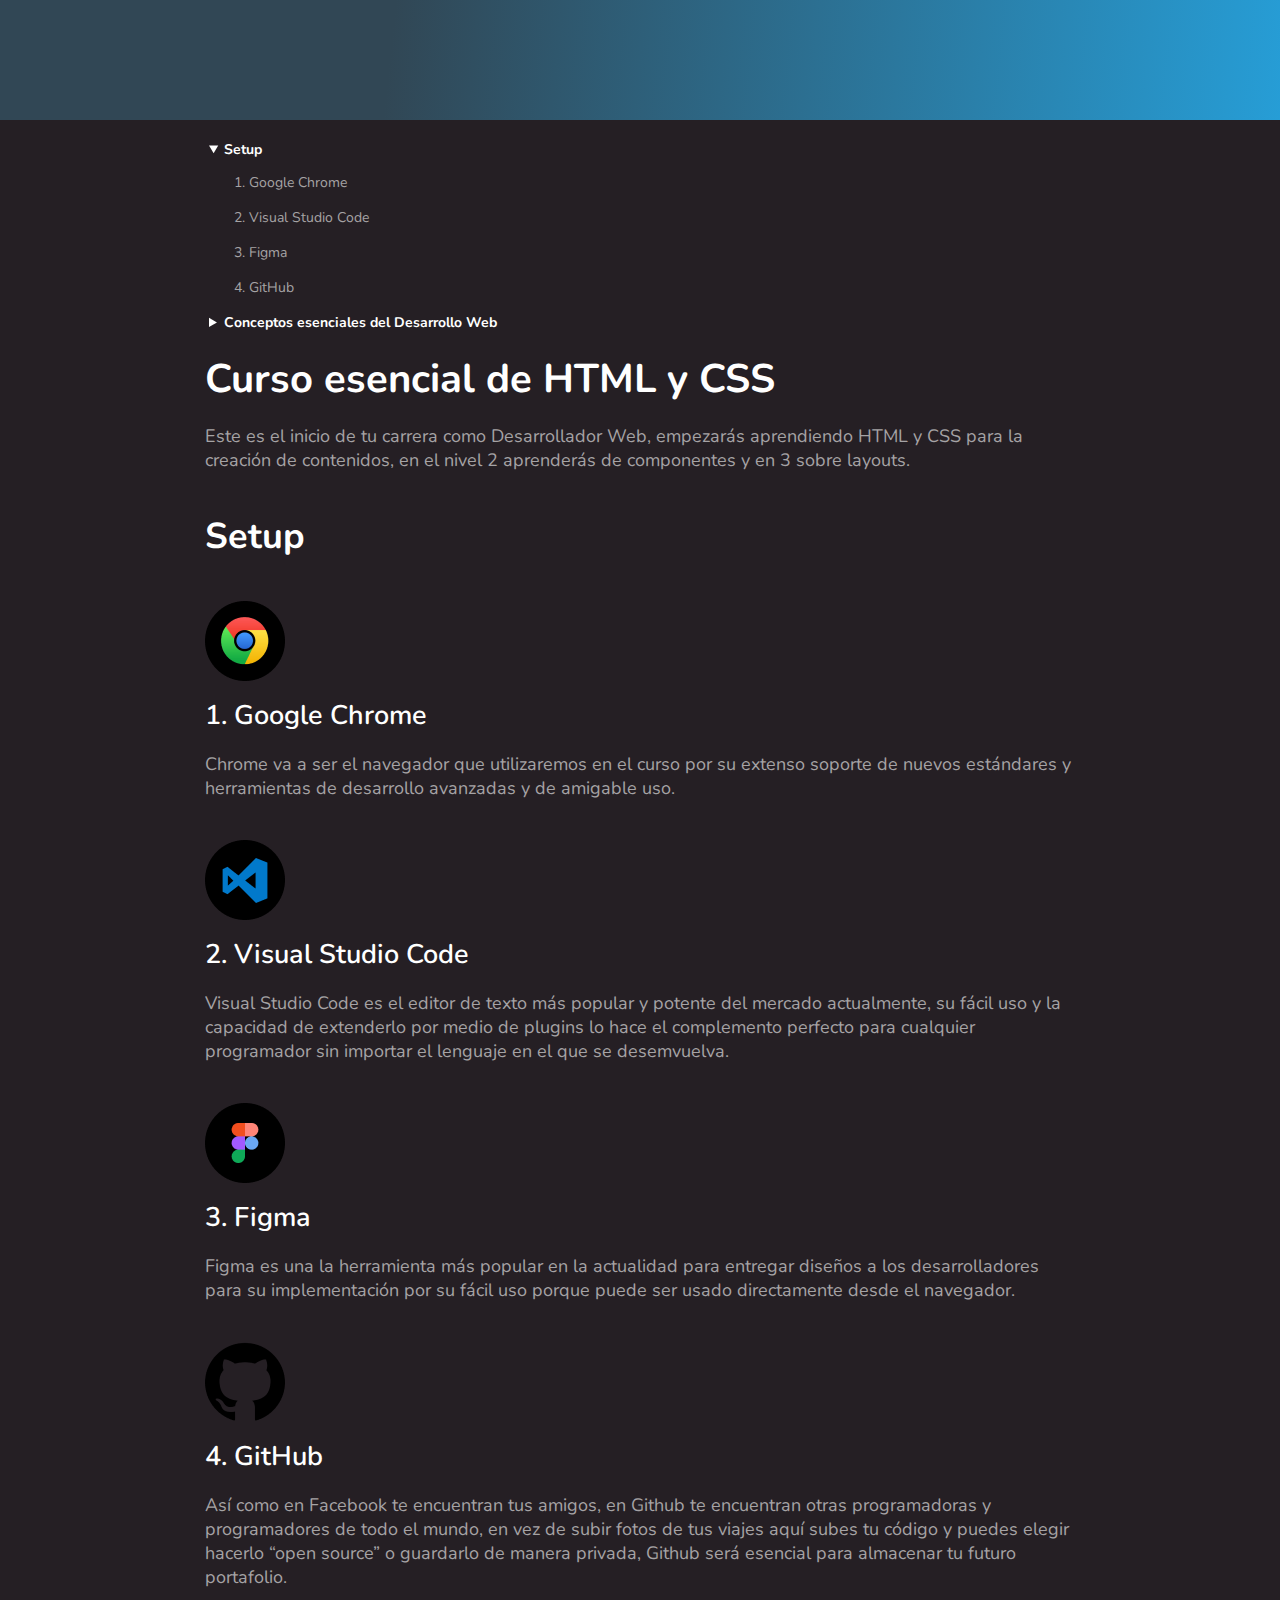
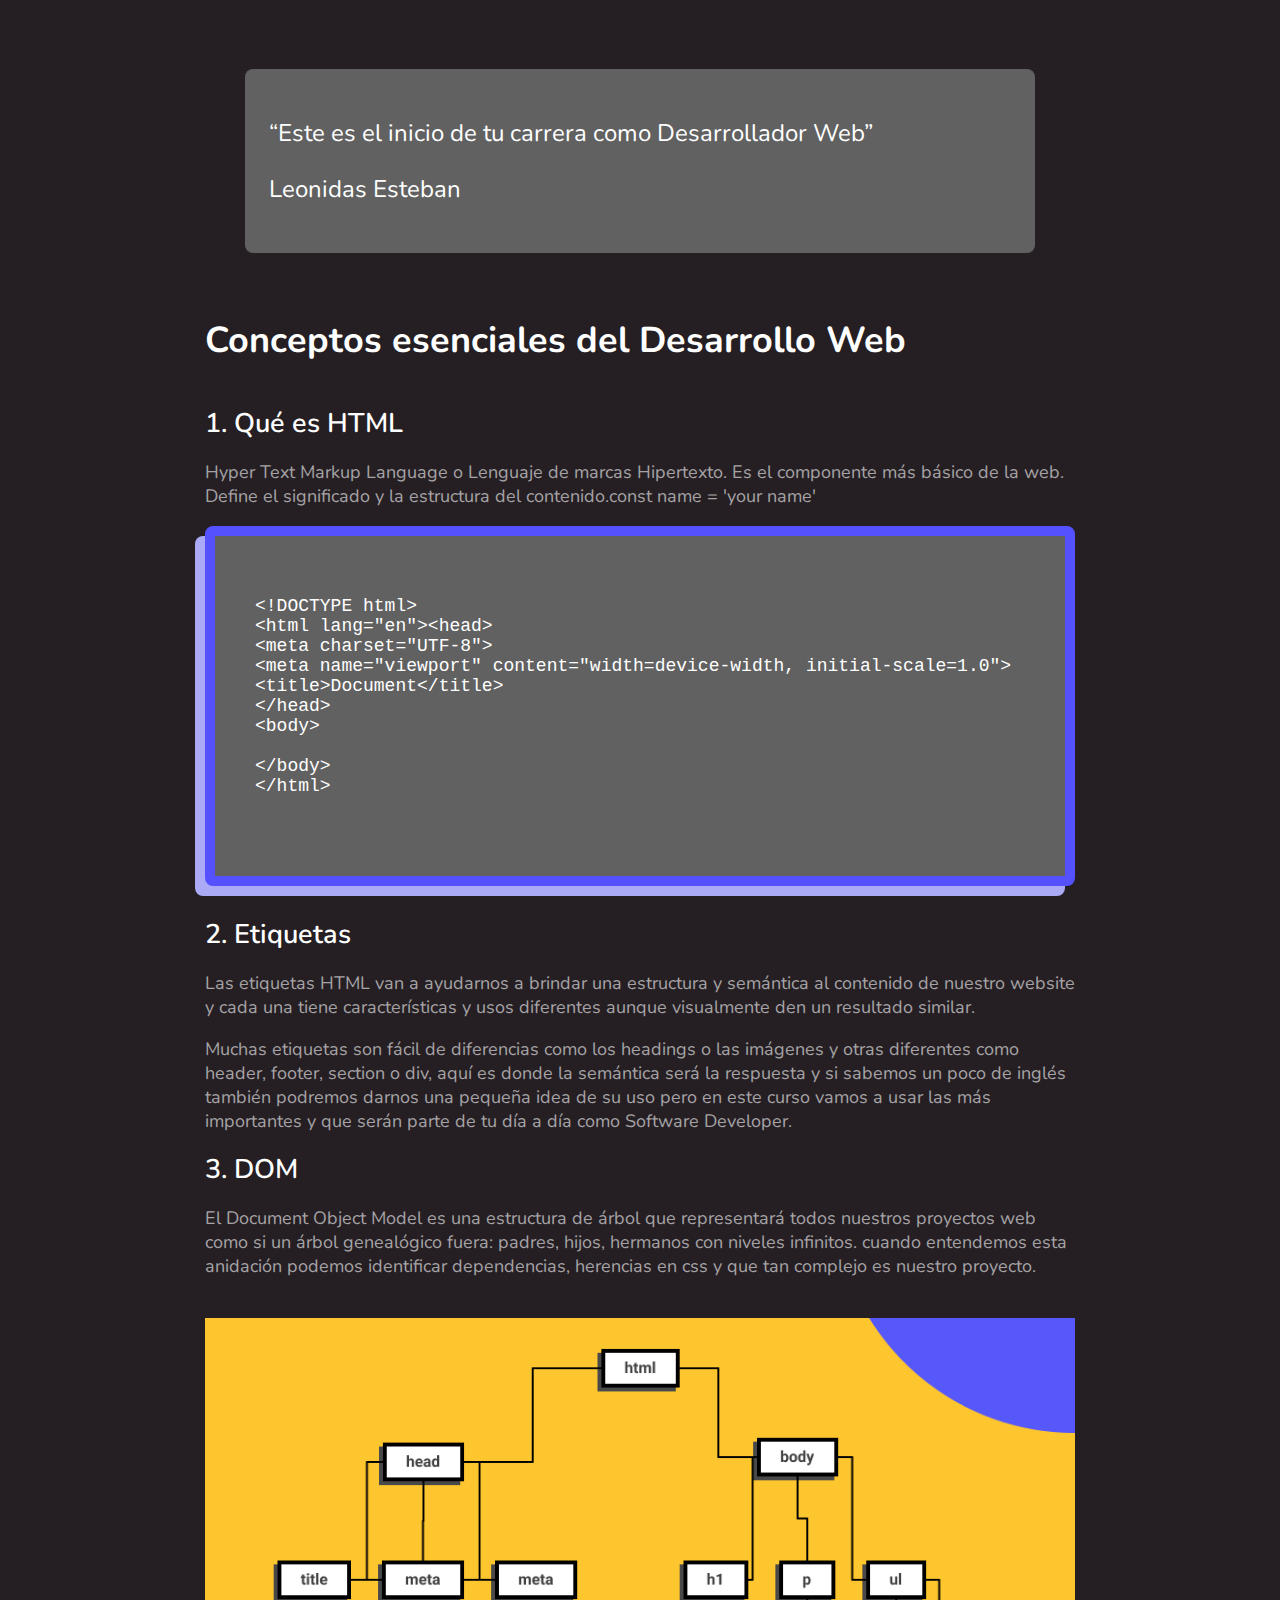
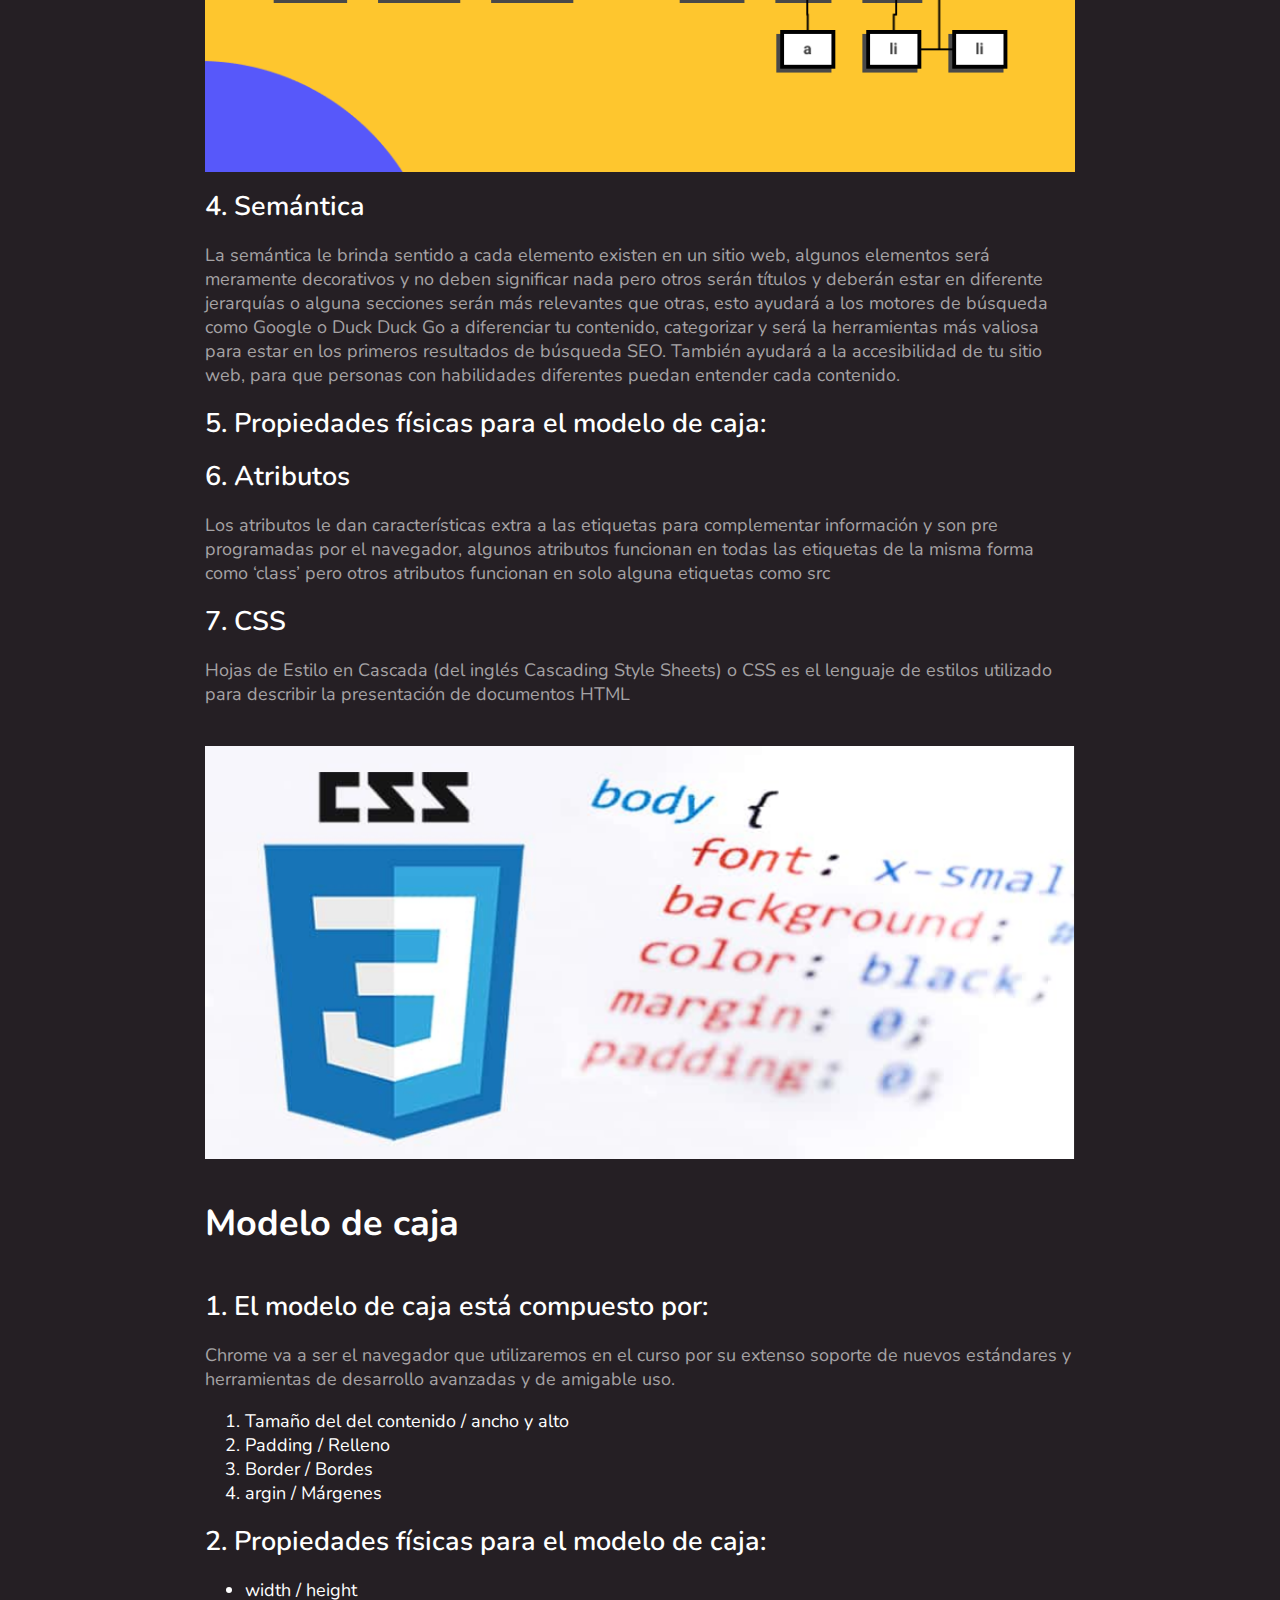
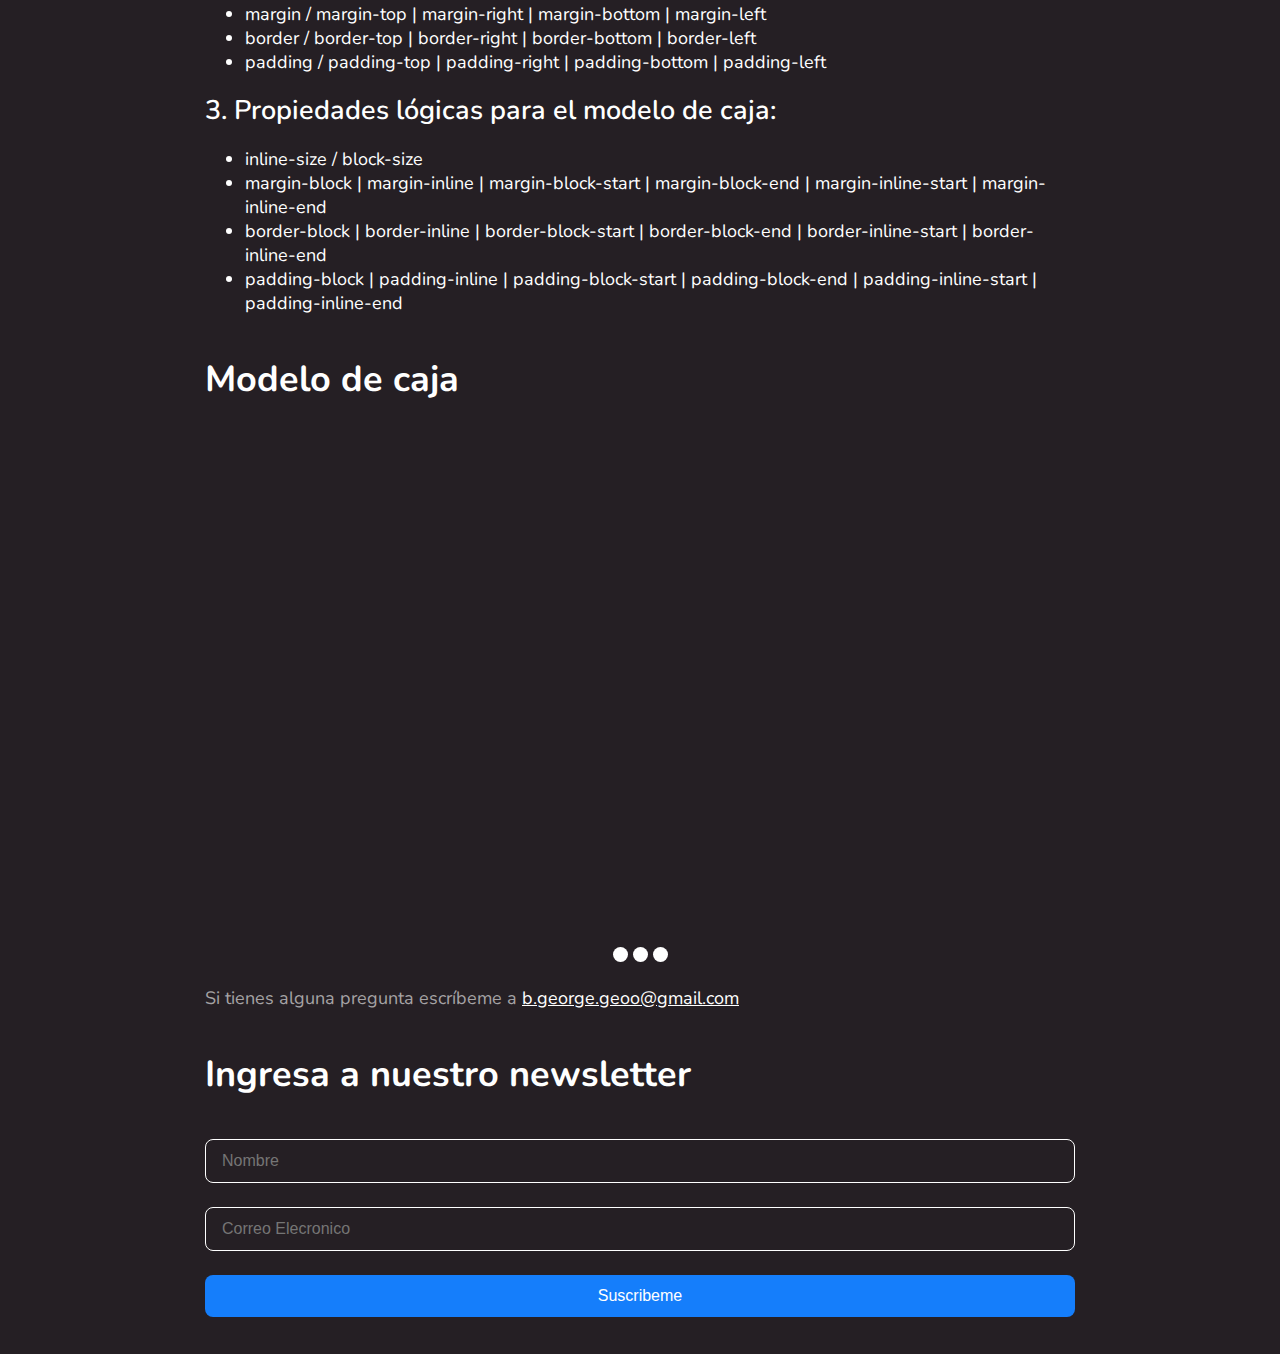
<file: index.html>
<!DOCTYPE html>
<html lang="es">
    <head>
        <meta charset="UTF-8">
        <meta http-equiv="X-UA-Compatible" content="IE=edge">
        <meta name="viewport" content="width=device-width, initial-scale=1.0">
        <link rel="stylesheet" href="./css/Styles-logical.css"> <!--para linkear una hoja de estilos de CSS -->
        <link rel="preconnect" href="https://fonts.googleapis.com"> <!--https://fonts.google.com-->
        <link rel="preconnect" href="https://fonts.gstatic.com" crossorigin> <!-- para poner una fuente de internet-->
        <link rel="preconnect" href="https://fonts.googleapis.com">
        <link rel="preconnect" href="https://fonts.gstatic.com" crossorigin>
        <link href="https://fonts.googleapis.com/css2?family=Nunito:ital,wght@0,400;0,600;0,700;1,400;1,700&family=Roboto&display=swap" rel="stylesheet">
        <title>El Blog de geo</title>
<!--para mas detalle al compartir la web-->
        <meta property="og:title" content="Mi proyecto del curso esencial ede HTML y CSS" />
        <meta property="og:type" content="website" />
        <meta property="og:description" content="Todo lo que necesitas saber en tu dia a dia como Frontred" />
        <meta property="og:url" content="https://notgeoxd.github.io/curso-esencial-html-css/" />
        <meta property="og:image" content="https://notgeoxd.github.io/curso-esencial-html-css/imagenes/dom.png" />
<!--icono-->
        <link rel="apple-touch-icon" sizes="180x180" href="./favicon/apple-touch-icon.png">
<link rel="icon" type="image/png" sizes="32x32" href="./favicon/favicon-32x32.png">
<link rel="icon" type="image/png" sizes="16x16" href="./favicon/favicon-16x16.png">
<link rel="manifest" href="./favicon/site.webmanifest">
    </head>
    <body>
        <div class="hero"></div> <!--para crear un background-->
        
        <div class="header"> 
            <div class="wrapper">
                <div class="header-content">
                    <header> <!-- <header> es igual a cabezera -->
                        <nav> <!-- <nav> es una navegacion (visualmente no es nada pero si lo inspecionamos es una semantica mejor)-->
                            <details open> <!-- details para hacer menu desplegable-->
                                <summary>
                                    Setup
                                </summary> 
                                <ol> <!-- <ol> significa ordener list(enumera una lista con numeros 1. 2. etc)  -->
                                    <!-- <ul> es urdenet list que es lo mismo pero con puntos, no con numeros-->
                                    <li> <!-- <li> item list o elemento de lista, declara uno de los elementos de una lista-->
                                        <a href="#Google_Chrome">Google Chrome</a>
                                        <!-- href= hace scrol a la pagina hasta la linea que le ponel el id -->
                                        </li>
                                        <li><a href="#Visual_Studio_Code">Visual Studio Code</a></li>
                                        <li><a href="#Figma">Figma</a></li>
                                        <li><a href="#GitHub">GitHub</a></li>
                                </ol>              
                            </details>
                            <details>
                                <summary>
                                    Conceptos esenciales del Desarrollo Web
                                </summary>
                                <ol>
                                    <li><a href="#Qué_es_HTML">Qué es HTML</a></li>
                                    <li><a href="#Etiquetas">Etiquetas</a></li>
                                    <li><a href="#DOM">DOM</a></li>
                                    <li><a href="#Atributos">Atributos</a></li>
                                    <li><a href="#Semántica">Semántica</a></li>
                                    <li><a href="#CSS">Qué es CSS</a></li>
                                </ol>
                            </details>
                        </nav>
                    </header> 
                </div>
            </div>
        </div>

        <main class="main"> <!-- contenedo para html -->
            <div class="wrapper">
                <div class="main-content">
                    <h1>
                            Curso esencial de HTML y CSS
                            <!--<h1> Representa el mensaje mas importante de la web </h1>-->
                            <!--existen muchas mas etiquetas va de la h1-h6 y se ve de grande a pequeño
                        mas que al navegador usa palabras clave para el <h1> 
                        (el titulo i subtitulo importa para que 
                        salgan mas rapido en el buscador de google)-->
                    </h1>
                    <p>
                        <!-- pueden haver mill parrafos -->
                        Este es el inicio de tu carrera como Desarrollador Web, 
                        empezarás aprendiendo HTML y CSS para la creación de contenidos, 
                        en el nivel 2 aprenderás de componentes y en 3 sobre layouts.
                    </p>
        
                    <hr>
        
                    <section class="section-content">
                        <h2>Setup</h2>
                        <img src="./imagenes/Google_Chrome.png" alt="Logo de Google Chrom" title="Logo de Google Chrom">
                            <!--"atributo" src= url de una imagen-->
                            <!--"atributo" alt= descripcion previa por si no carega la imagen-->
                            <!--"atributo" title= una descripcion que aparece cuando dejas el raton encima de una imagen-->
                            <h3 id="Google_Chrome" >Google Chrome</h3>
                            <p>Chrome va a ser el navegador que utilizaremos en el curso por su extenso soporte de nuevos estándares y herramientas de desarrollo avanzadas y de amigable uso.</p>
                            <img src="./imagenes/Visual_Studio_Code.png" alt="Logo de Visual Studio Code" title="Logo de Visual Studio Code">
                            <h3 id="Visual_Studio_Code">Visual Studio Code</h3>
                            <p>Visual Studio Code es el editor de texto más popular y potente del mercado actualmente, su fácil uso y la capacidad de extenderlo por medio de plugins lo hace el complemento perfecto para cualquier programador sin importar el lenguaje en el que se desemvuelva.</p>
                            <img src="./imagenes/Figma.png" alt="Logo de Figma" title="Logo de Figma">
                            <h3 id="Figma">Figma</h3>
                            <p>Figma es una la herramienta más popular en la actualidad para entregar diseños a los desarrolladores para su implementación por su fácil uso porque puede ser usado directamente desde el navegador.</p>
                            <img src="./imagenes/GitHub.png" alt="Logo de GitHub" title="Logo de GitHub">
                            <h3 id="GitHub">GitHub</h3>
                            <p>Así como en Facebook te encuentran tus amigos, en Github te encuentran otras programadoras y programadores de todo el mundo, en vez de subir fotos de tus viajes aquí subes tu código y puedes elegir hacerlo “open source” o guardarlo de manera privada, Github será esencial para almacenar tu futuro portafolio.</p>
                        <blockquote> <!--Crea una secion aparte para usar en css por separado de los 'p' normales-->
                            <p>
                                “Este es el inicio de tu carrera como Desarrollador Web”
                            </p>
                            <p>
                                <span>
                                    Leonidas Esteban
                                </span>
                            </p>
                        </blockquote>
                    </section>
        
                    <hr> <!-- <hr> es una line que separan las secciones  -->
        
                    <section class="section-content">
                        <h2>Conceptos esenciales del Desarrollo Web</h2>
                        <h3 id="Qué_es_HTML">Qué es HTML</h3>
                        <p>Hyper Text Markup Language o Lenguaje de marcas Hipertexto. Es el componente más básico de la web. Define el significado y la estructura del contenido.const name = 'your name' </p>
                        <!-- <p><code> hola </code> con esto puedes escribir codigo dentro de un parafo </p> -->
                        <pre> <!--cunado quieres ocupar toda una haria con codigo (tambien inclue los espacios literalmente)--> <!-- https://www.freeformatter.com/html-escape.html#before-output (escapar HTML) -->
&lt;!DOCTYPE html&gt;
&lt;html lang="en"&gt;&lt;head&gt;
&lt;meta charset="UTF-8"&gt;
&lt;meta name="viewport" content="width=device-width, initial-scale=1.0"&gt;
&lt;title&gt;Document&lt;/title&gt;
&lt;/head&gt;
&lt;body&gt;

&lt;/body&gt;
&lt;/html&gt;

                        </pre>
                        <h3 id="Etiquetas">Etiquetas</h3>
                        <p>Las etiquetas HTML van a ayudarnos a brindar una estructura y semántica al contenido de nuestro website y cada una tiene características y usos diferentes aunque visualmente den un resultado similar.</p>
                        <p>Muchas etiquetas son fácil de diferencias como los headings o las imágenes y otras diferentes como header, footer, section o div, aquí es donde la semántica será la respuesta y si sabemos un poco de inglés también podremos darnos una pequeña idea de su uso pero en este curso vamos a usar las más importantes y que serán parte de tu día a día como Software Developer.</p>
                        <h3 id="DOM">DOM</h3>
                        <p>El Document Object Model es una estructura de árbol que representará todos nuestros proyectos web como si un árbol genealógico fuera: padres, hijos, hermanos con niveles infinitos. cuando entendemos esta anidación podemos identificar dependencias, herencias en css y que tan complejo es nuestro proyecto.</p>
                        <img src="./imagenes/dom.png" alt="Estructura de arbol que representa al DOM (Document Object Model)" title="Document Object Model">
                        <h3 id="Semántica">Semántica</h3>
                        <p>La semántica le brinda sentido a cada elemento existen en un sitio web, algunos elementos será meramente decorativos y no deben significar nada pero otros serán títulos y deberán estar en diferente jerarquías o alguna secciones serán más relevantes que otras, esto ayudará a los motores de búsqueda como Google o Duck Duck Go a diferenciar tu contenido, categorizar y será la herramientas más valiosa para estar en los primeros resultados de búsqueda SEO. También ayudará a la accesibilidad de tu sitio web, para que personas con habilidades diferentes puedan entender cada contenido.</p>
                        <h3>Propiedades físicas para el modelo de caja:</h3>
                        <h3 id="Atributos">Atributos</h3>
                        <p>Los atributos le dan características extra a las etiquetas para complementar información y son pre programadas por el navegador, algunos atributos funcionan en todas las etiquetas de la misma forma como ‘class’ pero otros atributos funcionan en solo alguna etiquetas como src</p>
                        <h3 id="CSS">CSS</h3>
                        <p>Hojas de Estilo en Cascada (del inglés Cascading Style Sheets) o CSS es el lenguaje de estilos utilizado para describir la presentación de documentos HTML</p>
                        <img src="./imagenes/Imagen_CSS.png" alt="imagen de diseño CSS" title="imagen de diseño CSS">
                    </section>
                    <section class="section-content">
                        <h2>Modelo de caja</h2>
                        <h3>El modelo de caja está compuesto por:</h3>
                        <p>Chrome va a ser el navegador que utilizaremos en el curso por su extenso soporte de nuevos estándares y herramientas de desarrollo avanzadas y de amigable uso.</p>
                        <ol>
                            <li>Tamaño del del contenido / ancho y alto</li>
                            <li>Padding / Relleno</li>
                            <li>Border / Bordes</li>
                            <li>argin / Márgenes</li>
                        </ol>
                        <h3>Propiedades físicas para el modelo de caja:</h3>
                        <ul>
                            <li>width / height</li>
                            <li>margin / margin-top | margin-right | margin-bottom | margin-left</li>
                            <li>border / border-top | border-right | border-bottom | border-left</li>
                            <li>padding / padding-top | padding-right | padding-bottom | padding-left</li>
                        </ul>
                        <h3>Propiedades lógicas para el modelo de caja:</h3>
                        <ul>
                            <li>inline-size / block-size</li>
                            <li>margin-block | margin-inline | margin-block-start | margin-block-end | margin-inline-start | margin-inline-end</li>
                            <li>border-block | border-inline | border-block-start | border-block-end | border-inline-start | border-inline-end</li>
                            <li>padding-block | padding-inline | padding-block-start | padding-block-end | padding-inline-start | padding-inline-end</li>
                        </ul>
                    </section>

                    <div class="section-content"> <!--nueva seccion-->
                        <h2>Modelo de caja</h2> <!--titulo-->
                        <div class="slider"> <!--elemento que tiene la clase slider que sera nuestro componente (el slider es com una *diapositiva* o *deslizar*)-->
                            <scroll-container class="slider-container"> <!--contenidor de los sliders-->
                                <scroll-page class="slider-slide" id="video-1"> <!--como slide 1 , slide 2...-->
                                    <iframe class="video" width="560" height="315" src="https://www.youtube.com/embed/jfKfPfyJRdk" title="YouTube video player" frameborder="0" allow="accelerometer; autoplay; clipboard-write; encrypted-media; gyroscope; picture-in-picture; web-share" allowfullscreen></iframe>
                                </scroll-page>
                                <scroll-page class="slider-slide" id="video-2">
                                    <iframe class="video" width="560" height="315" src="https://www.youtube.com/embed/Nbd8MSXVcFA" title="YouTube video player" frameborder="0" allow="accelerometer; autoplay; clipboard-write; encrypted-media; gyroscope; picture-in-picture; web-share" allowfullscreen></iframe>
                                </scroll-page>
                                <scroll-page class="slider-slide" id="video-3">
                                    <iframe class="video" width="560" height="315" src="https://www.youtube.com/embed/uMCSdgkdOJc" title="YouTube video player" frameborder="0" allow="accelerometer; autoplay; clipboard-write; encrypted-media; gyroscope; picture-in-picture; web-share" allowfullscreen></iframe>
                                </scroll-page>
                            </scroll-container>
                                <div class="slider-bullet-list">
                                    <a href="#video-1" class="slider-bullet"> <!--se puede poner numeros para que se a mas facil 1--> </a> 
                                    <a href="#video-2" class="slider-bullet"> <!--se puede poner numeros para que se a mas facil 2--> </a>
                                    <a href="#video-3" class="slider-bullet"> <!--se puede poner numeros para que se a mas facil 3--> </a>
                                </div>
                        </div>
                    </div>

                    <p>
                        Si tienes alguna pregunta escríbeme a 
                        <a href="mailto:b.george.geoo@gmail.com">b.george.geoo@gmail.com</a>
                    </p>
                    <div class="section-content"> <!--nueva seccion-->
                        <h2>Ingresa a nuestro newsletter</h2>
                        <form action="#" class="form"> <!--etiqueta base para formurario-->
                            <input type="text" required placeholder="Nombre"> <!--para poder escribir dentro de la pagina en el formurario-->
                            <input type="email" required placeholder="Correo Elecronico"> <!--para poder escribir dentro de la pagina en el formurario-->
                            <input type="submit" value="Suscribeme"> <!--y crea un boton-->
                            <!-- pagina de documentacionextra con esto https://developer.mozilla.org/es/docs/Learn/Forms/Your_first_form -->
                        </form> 
                    </div>

                </div>
            </div>
        </main>
        <script> /*script de JavaScript para animar listas(cuano das clic en una se cierra la otra)*/
            const $detailsList = document.querySelectorAll("details")
            $detailsList.forEach(($details) => {
                $details.querySelector("summary").addEventListener("click",expand)
            })
            function expand() {
                $detailsList.forEach(($details) => {
                    $details.removeAttribute("open")
                })
            }
        </script>
    </body>
</html>
</file>
<file: css/Styles-logical.css>
@font-face { /*para poner una fuente en la pagina des de nuestros documentos */
    font-family: charted;
    src: url(../fonts/fonts/charter-regular.otf);
    font-style: normal;
    font-weight: normal;
}
@font-face { 
    font-family: charted;
    src: url(../fonts/fonts/charter-italic.otf);
    font-style: italic;
    font-weight: 400;
}
@font-face { 
    font-family: charted;
    src: url(../fonts/fonts/charter-bold.otf);
    font-style: normal;
    font-weight: bold;
}
@font-face { 
    font-family: charted;
    src: url(../fonts/fonts/charter-bold-italic.otf);
    font-style: italic;
    font-weight: bold;
}

:root {
    font-size: 18px;
    --white40: #ffffff; /*para que sea mas facil poner colores a mas paginas*/
    --white30: #3A3539;
    --white20: #A5A3A5;
    --white10: #616161;
}

body {
    color: var(--white40); 
    font-family: 'Nunito', sans-serif;
    background: #251F24;
    margin: 0;
    /*font-family: charted; cuidado con las fuentes que eligas, no todas estan dissponibles*/ 
}

html {
    scroll-behavior: smooth; /*para que el scroll sea lento (le da un aire bonito)*/
}

a {
    color: var(--white40); 
}

/*.header { /*invocar*/
    /*position: sticky; /* para que jo lo posicione y para que se mueva con la pagina(requiere comando de inicializacion" inset-block-start: 0 o top: 0;" )*/
    /*inset-block-start: -35px; /*para cuando hicieras scrol hacia abajo, no se quede tan arriba el bloque*/
/*}*/

.header-content {
    padding-inline: 20px;
    /*position: relative; /*relativo para que contenga los elemntos y hacer que salga de la caja (inset-inline-start: -188px;) */
    /*inset-block-start: 65px; /*para que no este tan ariba del todo*/
}

header { /*es el menu de la izquierda de la pagina*/
    margin-block-start: 20px;
    font-size: 14px;
    color: var(--white40); /*cambiar color a los mini titulos y asin tambien quita subrallado de algun texto despues de hacer clic*/
    /*position: absolute; /*para que este hacia arriba*/
    /*inline-size: 188px; /*para darle un anchoa la caja contenedora */

    /* top: ; */
    /*inset-block-start: 0; /* equivale a top: ;*/
    /* bottom: ; */
    /* inset-block-end: ;  equivale a bottom: ;*/
    /* left: ; */
    /*inset-inline-start: -208px; /* equivale a left: ;*/
    /* right: ; */
    /* inset-inline-end: ; equivale a right: ;*/
}

header li { /*es la lista del menu de la izquierda de la pagina*/
    color: var(--white20);
    margin-block-end: 16px; /*distancia entre las lineas de texto de la list*/
}

header a {
    color: var(--white20);
    text-decoration: none; 
}
header a:hover { /*cambiar el color al texto caundo el raton esta encima*/
    color: var(--white40);
}

nav details summary {
    font-weight: bold; /*Poner el texto en negrita*/
}

/* h1, h2, h3 { */
    /* font-weight: normal; */
/* } */

h1 { /*Titulo principal*/
    font-size: 40px;

    margin-block-start: 20px;
    /* margin-top: 64px; vercion physicos*/
    margin-block-end: 16px;
    /* margin-bottom: 16px; vercion physicos*/

    /* text-align: start o end; para poner texto izquierda o derecha */
}

h2 { /*SubTitulo */
    font-size: 2em;
    margin-block: 40px;
}

h3 { /*letra grande */
    font-size: 1.5em;
    font-weight: 600;
    margin-block: 16px;
}

hr {
    margin-block: 40px;
    border-color: var(--white10);
}

pre { /*secion que creamos para escribir html en html*/
    background: var(--white10);
    padding: 40px; /*el padding crea un espacio (arriba, abajo,derecha y izquierda)*/
    overflow: auto; /*comando que dice que si algo se 'desborda' se crea un scrol orizontal dentro de la caja*/
    box-shadow: -10px 10px 0 0 #ABAAF6; /*hace como una sobra de la caja*/
    margin-block-end: 30px; /*deja un margen entre bloques (exteriores)*/
    /*border-left: 10px solid #5551FF;*/ /*en el caso de valores physicos*/

    /*border: 10px solid #5551FF; */ /*modifica el grosor del borde y el color como los comandos de abajo*/
    border-inline-start: 10px solid #5551FF; /*{border-left} pero en logicos*/
    border-block-end: 10px solid #5551FF; /* modificar borde abajo*/
    border-inline-end: 10px solid #5551FF; /*modificar borde de izquierda*/
    border-block-start: 10px solid #5551FF; /*modificar borde de arriba*/

    /*border-radius: 8px; */ /*redondea el bloque cuadrado en valores physicos*/
    border-start-start-radius: 8px; /*Modifica la esquina izquierda arriba*/
    border-start-end-radius: 8px; /*Modifica la esquina izquierda abajo*/
    border-end-end-radius: 8px; /*Modifica la esquina derecha abajo*/
    border-end-start-radius: 8px; /*Modifica la esquina derecha arriba*/
}

p {
    color: var(--white20);
}

.hero {
    /* background-image: linear-gradient(to top, rgb(255, 255, 255), transparent) , url("../imagenes/patron-1.png"); asi se pone color encima de la imagen pero procurando que sea transparente */
    background: linear-gradient(96.07deg, #314755 30.63%, #26A0DA 102.18%);
    /* background-repeat: no-repeat; para que no se repita  */
    /* background-position: center; para que la imagen se centre  */
    /* background-size: cover; para que se estire sin que pierda la porpocion  */
    block-size: 120px;

}

.section-content img {
    margin-block-start: 40px;
    display: block; /*para representar un bloque y que los margenes colapsin*/
    max-inline-size: 100%; /*para teer una performans increible a la hora de si la pagina se redimencionarse*/
    /* max-width: 100%; propiedades physicos */
}

.section-content { /*https://www.w3.org/TR/CSS2/generate.html#counter-styles para mas info*/
    counter-reset: TitleList;
}
.section-content h3 {
    counter-increment: TitleList;
}

/* a continuasion vamos a ver los seudoelementos mas usados (se usa para dalre una buena vicualizacion"para que se vea bonico" lo agregamos aqui para no ponerlo en la frace porque no se debe leer) ejemplo; enmeraciones */
.section-content h3::before {
    content: counter(TitleList, decimal)". ";
    
}


blockquote { /*secion que creamos en html para separar un texto del resto*/
    margin-block-start: 80px; /*hace un hueco entr el bloque de arriba i el*/
    margin-block-end: 63px;  /*hace un hueco entr el bloque de abajo i el */
    background-color: var(--white10);
    border-radius: 8px; /*hace una curba en el borde*/
    line-height: 32px; /*espacio entre letras */
    font-size: 24px; /*tamaño de fuente de letra*/
    /* padding: 24px; */ /*el padding hace todo lo anterior*/
    padding-inline-end: 24px; /*hacer un hueco derecha*/
    padding-inline-start: 24px; /*hacer un hueco izquierda*/
    padding-block-start: 24px; /*hacer un hueco arriba*/
    padding-block-end: 24px; /*hacer un hueco abacjo*/
}

blockquote p { /*se crea 'blockquote p' por separado porque la 'p' esta dentro de 'blockquote'*/
    color: var(--white40); /*color a la letra de 'p' (parafo)*/
}

/* para cambiar el color cuando seleciones la un paragrafo en la web */
/* ::selection { 
    background: green;
} */

.main hr { 
    display: none; /*para hacer algo desaparecer*/
}

/* .main {
    border: 1px solid red;
} */

.wrapper {
    /* border: 1px solid blue; */
    max-inline-size: 902px; /*para teer una performans increible a la hora de si la pagina se redimencionarse*/
    margin: auto;

}

.main-content {
    padding-inline: 16px;
}

.main-content img {
    margin-block-start: 40px;
    display: block; /*para representar un bloque y que los margenes colapsin*/
    max-inline-size: 100%; /*para teer una performans increible a la hora de si la pagina se redimencionarse*/
    /* max-width: 100%; propiedades physicos */
}

/* .slider { el slider es com una *diapositiva* o *deslizar* */
    /* border: 3px solid salmon; */
/* } */
.slider-container { /*lo que tiene dentro del slider*/
    /* block-size: 100px; para darle un alt al contenido */
    display: block; /*por defecto es un elemento en linea, asi que lo cambiamos a elemento de bloque*/
    overflow: auto; /*comando que dice que si algo se 'desborda' se crea un scrol orizontal dentro de la caja*/
    scroll-behavior: smooth; /*scroll (suave animado)*/
    white-space: nowrap; /*ayuda al comando de {display: inline-block;} en .slider-slide h1 */
    font-size: 0; /*para ajuntar el espacio que hay por defecto*/
}

/* .slider-slide h1 { 
    margin: 0;
    border: 3px solid rgb(114, 218, 250);
    display: inline-block; poner un elemento al costado del otro (con inline-block conbina el fator de tener un factor al lado del otro y conbina tener el padding y tener ancho y alto )
    width: 100%;
} */
.video { /*es asi como el deslizador (remplazamos .slider-slide h1)*/
    margin: 0;
    display: inline-block; /*poner un elemento al costado del otro (con inline-block conbina el fator de tener un factor al lado del otro y conbina tener el padding y tener ancho y alto )*/
    width: 100%; /*ampliar un 100%*/ 
    height: auto; /*alto*/
    aspect-ratio: 16/9;
}

.slider-bullet-list { /*esto es la lista de los puntitos (o nuemros)*/
    text-align: center;  /*para centrar */
    margin-block-start: 10px;
}

.slider-bullet { /*para darle estilos a los bullet (pelotitas en vez de los numeros)*/
    display: inline-block; /*por defecto los elementos ancla son elemesntos inlne(asi que mejor pongamos el comando inline-block)*/
    inline-size: 15px; /*para acompañar a inline-block*/
    block-size: 15px; /*para acompañar a inline-block*/
    background-color: white; /*darle color a las pelotas*/
    border-radius: 50%; /*para hacerlo redondeado*/
}

.form input {
    inline-size: 100%; /*para que ocupe toda la pagina de */
    box-sizing: border-box; /*para se centre en la pagina y no se salga caundo hacemos la pagina mas chiquita*/
    color: var(--white40); /*color de texto*/
    font-size: 16px; /*tamaño de la fuente*/
    border: 1px solid var(--white40);
    background-color: #251F24;
    border-radius: 8px;
    padding-inline: 16px; /*espaciado entre el texto y el borde*/
    padding-block: 12px;
    display: block; /*van a tener margin colapsin*/
    margin-block-end: 24px; /*marguen entre ellos*/
}

.form input:-ms-input-placeholder { /*seudoelemento*/
    color: var(--white20); /*para acambiar color de texcto de dentro de input(Nombre y correo electronico)*/
}

.form input[type="submit"] { /*esto es el boton*/
    background: #157EFB; 
    border: none; /*quitar borde*/
}


@media screen and (min-width: 1366px) { /*se cumple la condicion solo si es mas grande que los px que pongamos osea si estamos en un monitor |(min-width: 700px) piensa en los mobiles primero y (max-width: 700px) en los dispositibos grandes*/
    .hero {
        block-size: 350px;
    }
    .header { /*invocar*/
        position: sticky; /* para que jo lo posicione y para que se mueva con la pagina(requiere comando de inicializacion" inset-block-start: 0 o top: 0;" )*/
        inset-block-start: -35px; /*para cuando hicieras scrol hacia abajo, no se quede tan arriba el bloque*/
    }
    .header-content {
        padding-inline: 0px;
        position: relative; /*relativo para que contenga los elemntos y hacer que salga de la caja (inset-inline-start: -188px;) */
        inset-block-start: 65px; /*para que no este tan ariba del todo*/
    }
    header { /*es el menu de la izquierda de la pagina*/
        font-size: 14px;
        color: var(--white40); /*cambiar color a los mini titulos y asin tambien quita subrallado de algun texto despues de hacer clic*/
        position: absolute; /*para que este hacia arriba*/
        inline-size: 188px; /*para darle un anchoa la caja contenedora */
    
        /* top: ; */
        /*inset-block-start: 0; /* equivale a top: ;*/
        /* bottom: ; */
        /* inset-block-end: ;  equivale a bottom: ;*/
        /* left: ; */
        inset-inline-start: -208px; /* equivale a left: ;*/
        /* right: ; */
        /* inset-inline-end: ; equivale a right: ;*/
    }
    h1 { /*Titulo principal*/
        font-size: 60px;
        margin-block-start: 64px;
    }
}
</file>
